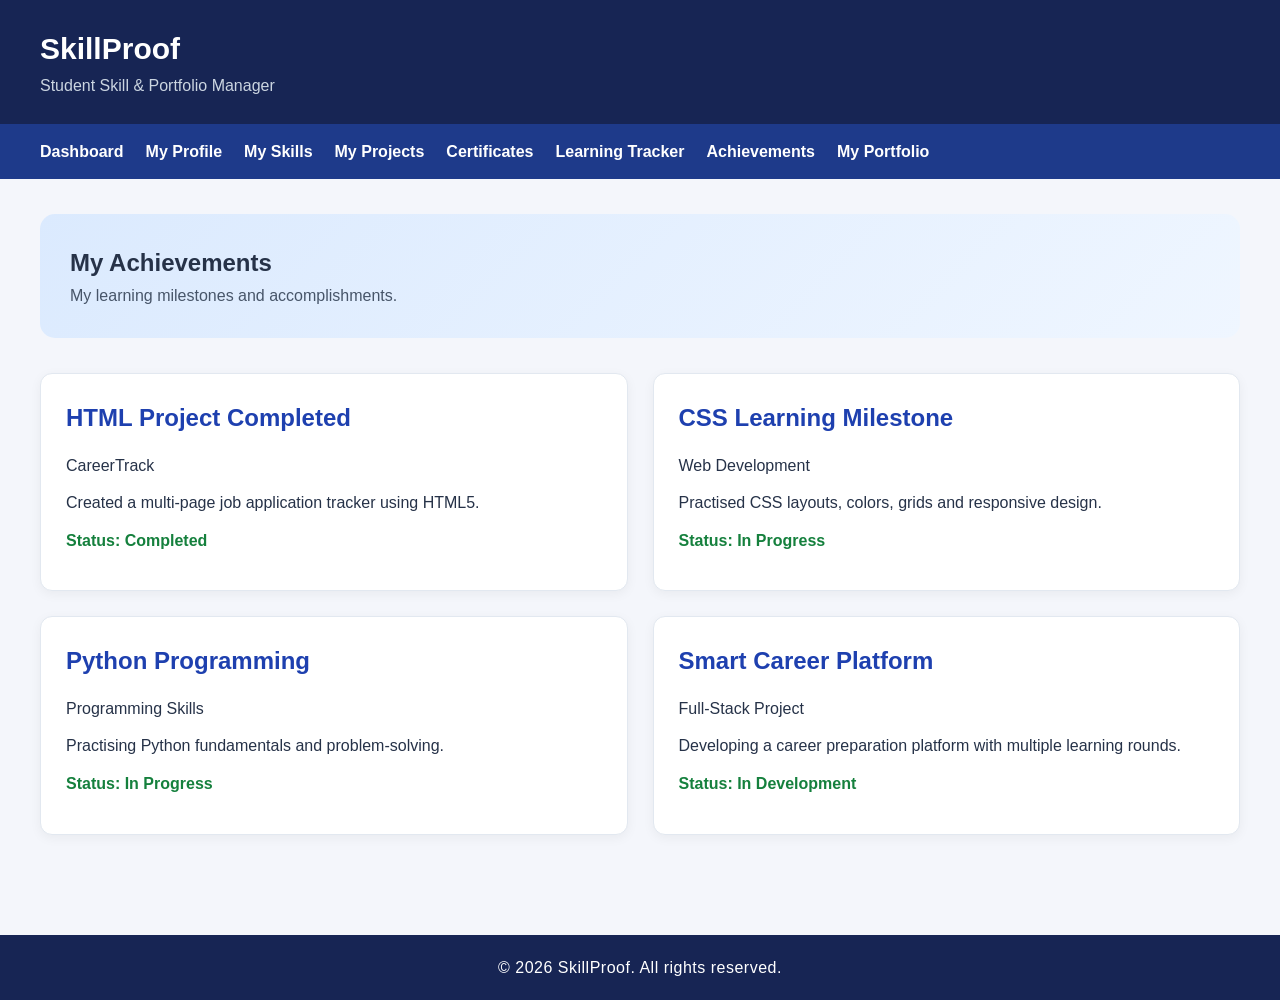
<file: achievements.html>
<!DOCTYPE html>
<html lang="en">

<head>
    <meta charset="UTF-8">
    <meta name="viewport" content="width=device-width, initial-scale=1.0">
    <title>Achievements | SkillProof</title>
    <link rel="stylesheet" href="style.css">
</head>

<body>

    <header>
        <h1>SkillProof</h1>
        <p>Student Skill & Portfolio Manager</p>
    </header>

    <nav>
        <a href="index.html">Dashboard</a>
        <a href="about.html">My Profile</a>
        <a href="skills.html">My Skills</a>
        <a href="projects.html">My Projects</a>
        <a href="certificates.html">Certificates</a>
        <a href="learning.html">Learning Tracker</a>
        <a href="achievements.html">Achievements</a>
        <a href="portfolio.html">My Portfolio</a>
    </nav>

    <main>

        <section>
            <h1>My Achievements</h1>
            <p>My learning milestones and accomplishments.</p>
        </section>

        <section class="achievement-container">

            <article class="achievement-card">
                <h2>HTML Project Completed</h2>
                <p>CareerTrack</p>
                <p>Created a multi-page job application tracker using HTML5.</p>
                <p class="achievement-status">Status: Completed</p>
            </article>

            <article class="achievement-card">
                <h2>CSS Learning Milestone</h2>
                <p>Web Development</p>
                <p>Practised CSS layouts, colors, grids and responsive design.</p>
                <p class="achievement-status">Status: In Progress</p>
            </article>

            <article class="achievement-card">
                <h2>Python Programming</h2>
                <p>Programming Skills</p>
                <p>Practising Python fundamentals and problem-solving.</p>
                <p class="achievement-status">Status: In Progress</p>
            </article>

            <article class="achievement-card">
                <h2>Smart Career Platform</h2>
                <p>Full-Stack Project</p>
                <p>Developing a career preparation platform with multiple learning rounds.</p>
                <p class="achievement-status">Status: In Development</p>
            </article>

        </section>

    </main>

    <footer>
        <p>&copy; 2026 SkillProof. All rights reserved.</p>
    </footer>

</body>
</html>
</file>
<file: style.css>
/* GENERAL SETTINGS */

* {
    margin: 0;
    padding: 0;
    box-sizing: border-box;
}

body {
    font-family: Arial, sans-serif;
    background-color: #f4f6fb;
    color: #263248;
    line-height: 1.6;
}

/* HEADER */

header {
    background-color: #172554;
    color: white;
    padding: 25px 40px;
}

header h1 {
    font-size: 30px;
}

header p {
    color: #cbd5e1;
}

/* NAVIGATION */

nav {
    background-color: #1e3a8a;
    padding: 15px 40px;
    display: flex;
    flex-wrap: wrap;
    gap: 22px;
}

nav a {
    color: white;
    text-decoration: none;
    font-weight: bold;
}

nav a:hover {
    color: #93c5fd;
}

/* MAIN CONTENT */

main {
    padding: 35px 40px;
}

section {
    margin-bottom: 35px;
}

section h2 {
    margin-bottom: 15px;
    color: #172554;
}

/* DASHBOARD CARDS */

.dashboard-cards {
    display: grid;
    grid-template-columns: repeat(2, 1fr);
    gap: 22px;
    margin-top: 20px;
}

article {
    background-color: white;
    padding: 25px;
    border-radius: 12px;
    box-shadow: 0 3px 12px rgba(0, 0, 0, 0.06);
}

article h3 {
    margin-bottom: 10px;
    color: #1e40af;
}

article p {
    margin-bottom: 15px;
}

article a {
    color: #2563eb;
    text-decoration: none;
    font-weight: bold;
}

/* FOOTER */

footer {
    background-color: #172554;
    color: white;
    text-align: center;
    padding: 20px;
    margin-top: 30px;
}

/* RESPONSIVE DESIGN */

@media (max-width: 600px) {

    header,
    main {
        padding: 20px;
    }

    nav {
        padding: 15px 20px;
        gap: 15px;
    }

    .dashboard-cards {
        grid-template-columns: 1fr;
    }

}

/* DASHBOARD IMPROVEMENTS */

/* Welcome Section */

main section:first-child {
    background: linear-gradient(135deg, #dbeafe, #eff6ff);
    padding: 30px;
    border-radius: 15px;
}

main section:first-child p {
    color: #475569;
}

/* Improved Dashboard Cards */

article {
    border: 1px solid #e2e8f0;
    transition: transform 0.3s ease, box-shadow 0.3s ease;
}

article:hover {
    transform: translateY(-5px);
    box-shadow: 0 8px 20px rgba(30, 64, 175, 0.12);
}

/* Card Links */

article a {
    display: inline-block;
    background-color: #2563eb;
    color: white;
    padding: 9px 16px;
    border-radius: 6px;
    transition: background-color 0.3s ease;
}

article a:hover {
    background-color: #1e3a8a;
}

/* Navigation Improvement */

nav a {
    transition: color 0.3s ease;
}

/* Footer Improvement */

footer {
    letter-spacing: 0.5px;
}

/* PROFILE PAGE */

.profile-heading {
    margin-bottom: 25px;
}

.profile-card {
    background-color: white;
    padding: 25px;
    margin-bottom: 20px;
    border-radius: 12px;
    border: 1px solid #e2e8f0;
    box-shadow: 0 3px 12px rgba(0, 0, 0, 0.05);
}

.profile-card h2 {
    color: #1e40af;
    margin-bottom: 15px;
}

.profile-card h3 {
    margin-bottom: 10px;
}

.profile-card p {
    margin-bottom: 10px;
}

.profile-card ul {
    padding-left: 25px;
}

.profile-card li {
    margin-bottom: 8px;
}

/* MY SKILLS PAGE */

.skill-card {
    background-color: white;
    padding: 25px;
    margin-bottom: 25px;
    border-radius: 12px;
    border: 1px solid #e2e8f0;
    box-shadow: 0 3px 12px rgba(0, 0, 0, 0.05);
}

.skill-card h2 {
    color: #1e40af;
    margin-bottom: 20px;
}

.skill-item {
    margin-bottom: 20px;
}

.skill-item label {
    display: block;
    font-weight: bold;
    margin-bottom: 8px;
}

.skill-item progress {
    width: 100%;
    height: 15px;
    accent-color: #2563eb;
}

.skill-card ul {
    padding-left: 25px;
}

.skill-card li {
    margin-bottom: 10px;
}


/* PROJECT SHOWCASE PAGE */

.project-container {
    display: grid;
    grid-template-columns: repeat(2, 1fr);
    gap: 25px;
}

.project-card {
    background-color: white;
    padding: 25px;
    border-radius: 12px;
    border: 1px solid #e2e8f0;
    box-shadow: 0 3px 12px rgba(0, 0, 0, 0.05);
    transition: transform 0.3s ease,
                box-shadow 0.3s ease;
}

.project-card:hover {
    transform: translateY(-6px);
    box-shadow: 0 8px 20px rgba(30, 64, 175, 0.12);
}

.project-card h2 {
    color: #1e40af;
    margin-bottom: 12px;
}

.project-card h3 {
    margin-top: 18px;
    margin-bottom: 8px;
}

.project-card p {
    margin-bottom: 12px;
}

.project-status {
    color: #15803d;
    font-weight: bold;
}

.project-card a {
    display: inline-block;
    background-color: #2563eb;
    color: white;
    padding: 10px 16px;
    border-radius: 6px;
    text-decoration: none;
    margin-top: 10px;
}

.project-card a:hover {
    background-color: #1e3a8a;
}

/* MOBILE RESPONSIVENESS */

@media (max-width: 600px) {

    .project-container {
        grid-template-columns: 1fr;
    }

}

/* CERTIFICATES PAGE */

.certificate-container {
    display: grid;
    grid-template-columns: repeat(2, 1fr);
    gap: 25px;
}

.certificate-card {
    background-color: white;
    padding: 25px;
    border-radius: 12px;
    border: 1px solid #e2e8f0;
    box-shadow: 0 3px 12px rgba(0, 0, 0, 0.05);
    transition: transform 0.3s ease,
                box-shadow 0.3s ease;
}

.certificate-card:hover {
    transform: translateY(-5px);
    box-shadow: 0 8px 20px rgba(30, 64, 175, 0.12);
}

.certificate-card h2 {
    color: #1e40af;
    margin-bottom: 15px;
}

.certificate-card p {
    margin-bottom: 12px;
}

.certificate-status {
    color: #15803d;
    font-weight: bold;
}

/* MOBILE RESPONSIVENESS */

@media (max-width: 600px) {

    .certificate-container {
        grid-template-columns: 1fr;
    }

}

.learning-card {
    background-color: white;
    padding: 25px;
    margin-bottom: 25px;
    border-radius: 12px;
    border: 1px solid #e2e8f0;
    box-shadow: 0 3px 12px rgba(0, 0, 0, 0.05);
}

.learning-card h2 {
    color: #1e40af;
    margin-bottom: 20px;
}

.learning-table {
    width: 100%;
    border-collapse: collapse;
}

.learning-table th,
.learning-table td {
    padding: 15px;
    text-align: left;
    border-bottom: 1px solid #e2e8f0;
}

.learning-table th {
    background-color: #eff6ff;
    color: #1e40af;
}

.learning-table tr:hover {
    background-color: #f8fafc;
}

.learning-card ul {
    padding-left: 25px;
}

.learning-card li {
    margin-bottom: 12px;
}

@media (max-width: 600px) {
    .learning-table {
        font-size: 12px;
    }

    .learning-table th,
    .learning-table td {
        padding: 8px;
    }
}

.achievement-container {
    display: grid;
    grid-template-columns: repeat(2, 1fr);
    gap: 25px;
}

.achievement-card {
    background-color: white;
    padding: 25px;
    border-radius: 12px;
    border: 1px solid #e2e8f0;
    box-shadow: 0 3px 12px rgba(0, 0, 0, 0.05);
    transition: transform 0.3s ease, box-shadow 0.3s ease;
}

.achievement-card:hover {
    transform: translateY(-5px);
    box-shadow: 0 8px 20px rgba(30, 64, 175, 0.12);
}

.achievement-card h2 {
    color: #1e40af;
    margin-bottom: 15px;
}

.achievement-card p {
    margin-bottom: 12px;
}

.achievement-status {
    color: #15803d;
    font-weight: bold;
}

@media (max-width: 600px) {
    .achievement-container {
        grid-template-columns: 1fr;
    }
}
@media (max-width: 600px) {

    nav {
        flex-direction: column;
        align-items: center;
    }

    nav a {
        display: block;
        width: 100%;
        text-align: center;
    }

    main {
        padding: 15px;
    }

    .project-container,
    .certificate-container,
    .achievement-container {
        grid-template-columns: 1fr;
    }

}
</file>
